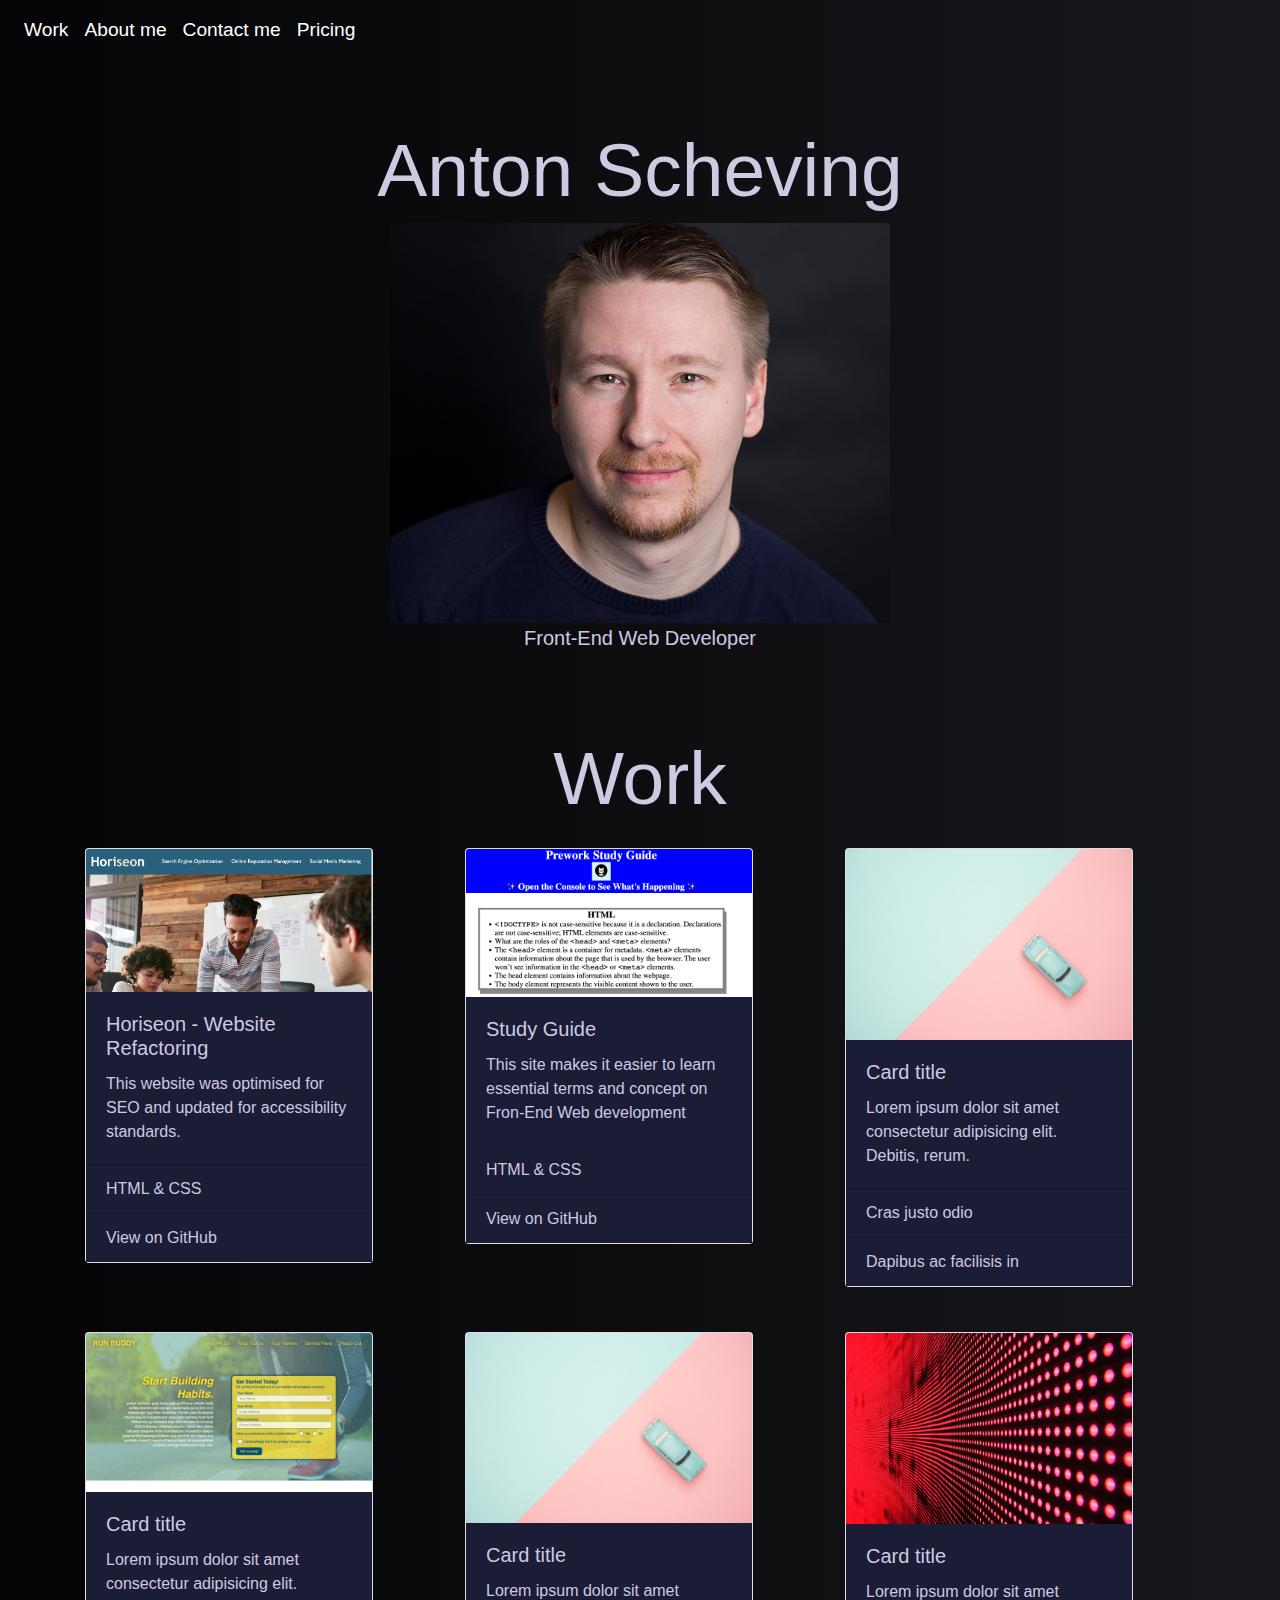
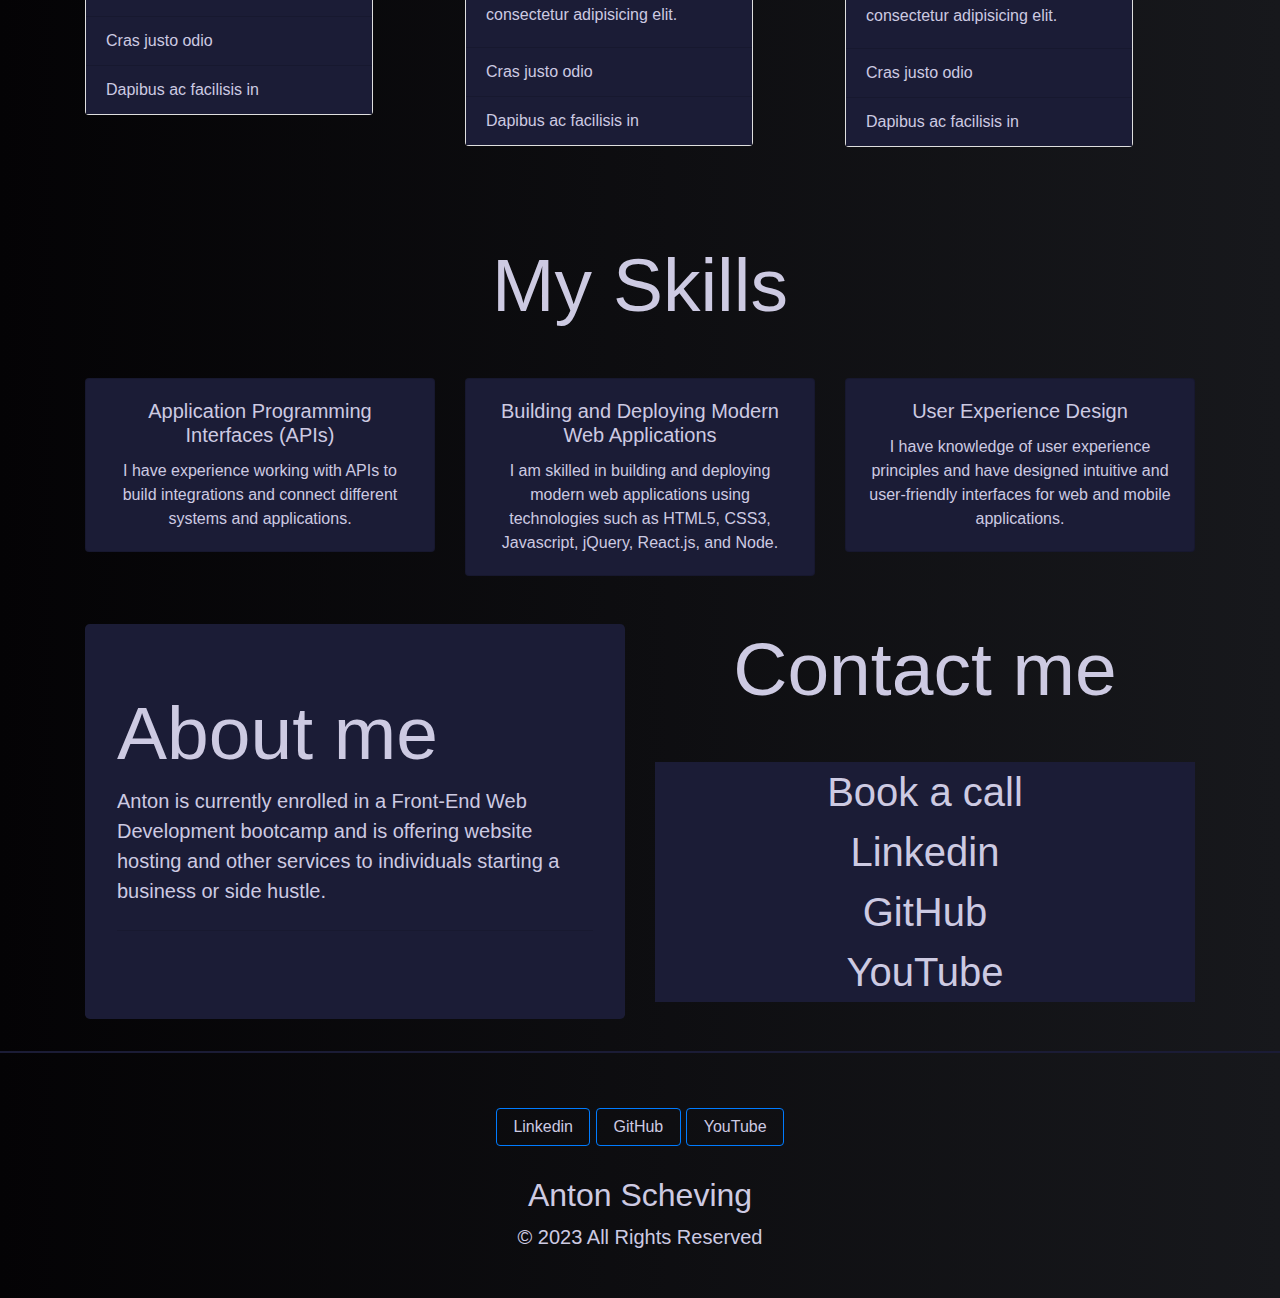
<file: index.html>
<!DOCTYPE html>
<html lang="en">
<head>
    <meta charset="UTF-8">
    <meta http-equiv="X-UA-Compatible" content="IE=edge">
    <meta name="viewport" content="width=device-width, initial-scale=1.0, shrink-to-fit=no">
    <link rel="stylesheet" href="https://cdn.jsdelivr.net/npm/bootstrap@4.3.1/dist/css/bootstrap.min.css"
        integrity="sha384-ggOyR0iXCbMQv3Xipma34MD+dH/1fQ784/j6cY/iJTQUOhcWr7x9JvoRxT2MZw1T" crossorigin="anonymous">
    <link rel="stylesheet" type="text/css" href="assets/css/style.css">
    <title>Anton Scheving - Bootstrap Portfolio</title>
</head>

<body class="backgroundColor">
    <nav class="navbar navbar-expand-lg navbar-dark">
        <button class="navbar-toggler" type="button" data-toggle="collapse" data-target="#navbarText"
            aria-controls="navbarText" aria-expanded="false" aria-label="Toggle navigation">
            <span class="navbar-toggler-icon"></span>
        </button>
        <div class="collapse navbar-collapse" id="navbarText">
            <ul class="navbar-nav mr-auto text-center navLinks">
                <li class="nav-item active">
                    <a class="nav-link buttonShadow" href="#work">Work</a>
                </li>
                <li class="nav-item active">
                    <a class="nav-link buttonShadow" href="#about/Contact">About me<span
                            class="sr-only">(current)</span></a>
                </li>
                <li class="nav-item active">
                    <a class="nav-link buttonShadow" href="#about/Contact">Contact me</a>
                </li>
                <li class="nav-item active">
                    <a class="nav-link buttonShadow"
                        href="http://www.antonscheving.com/pricing-&-packages/#p-p-top">Pricing</a>
                </li>
            </ul>

        </div>
    </nav>
    <!-- Hero section -->
    <header class="jumbotron jumbotron-fluid heroBanner text-center">
        <div class=".container-fluid ">
            <h1 class="display-4"><span>Anton Scheving</span></h1>
            <img class="imgSize" src="assets/images/Anton Scheving Portrait.jpg" alt="Anton Scheving's profile photo">
            <p class="lead">Front-End Web Developer</p>
        </div>
        </div>
    </header>
    <!-- Work Section -->
    <section class="work" id="work">
        <h2 class=" text-center workMargin"><span>Work</span></h2>
        <div class="container">
            <!-- Project 1 -->
            <div class="row">
                <div class="col-sm cardStyles">
                    <a href="https://github.com/AntonScheving/Horiseon-refactoring-HTML-CSS" target="_blank" id="card1">
                        <div class="card" style="width: 18rem;">
                            <img src="assets/images/Horiseon - Refactoring.png" class="card-img-top"
                                alt="Snapshot of the Horiseon website">
                            <div class="card-body insideCard">
                                <h5 class="card-title insideCard colorFonts">Horiseon - Website Refactoring</h5>
                                <p class="card-text insideCard colorFonts">This website was optimised for SEO and
                                    updated for accessibility standards.</p>
                            </div>
                            <ul class="list-group list-group-flush insideCard colorFonts">
                                <li class="list-group-item insideCard colorFonts">HTML & CSS</li>
                                <li class="list-group-item insideCard colorFonts">View on GitHub</li>
                            </ul>
                        </div>
                    </a>
                </div>
                <!-- Project 2 -->
                <div class="col-sm cardStyles">
                    <a href="https://github.com/AntonScheving/Horiseon-refactoring-HTML-CSS" target="_blank" id="card2">
                        <div class="card" style="width: 18rem;">
                            <img src="assets/images/StudyGuide.png" class="card-img-top"
                                alt="Snapshot of the Study guide website">
                            <div class="card-body insideCard">
                                <h5 class="card-title insideCard colorFonts">Study Guide</h5>
                                <p class="card-text insideCard colorFonts">This site makes it easier to learn essential
                                    terms and concept on Fron-End Web development</p>
                            </div>
                            <ul class="list-group list-group-flush insideCard colorFonts">
                                <li class="list-group-item insideCard colorFonts">HTML & CSS</li>
                                <li class="list-group-item insideCard colorFonts">View on GitHub</li>
                            </ul>
                        </div>
                    </a>
                </div>
                <!-- Project 3 -->
                <div class="col-sm cardStyles">
                    <a href="https://github.com/AntonScheving/Horiseon-refactoring-HTML-CSS" target="_blank" id="card3">
                        <div class="card" style="width: 18rem;">
                            <img src="assets/images/02-portfolio-3.jpg" class="card-img-top" alt="...">
                            <div class="card-body insideCard">
                                <h5 class="card-title insideCard colorFonts">Card title</h5>
                                <p class="card-text insideCard colorFonts">Lorem ipsum dolor sit amet consectetur
                                    adipisicing elit. Debitis, rerum.</p>
                            </div>
                            <ul class="list-group list-group-flush insideCard colorFonts">
                                <li class="list-group-item insideCard colorFonts">Cras justo odio</li>
                                <li class="list-group-item insideCard colorFonts">Dapibus ac facilisis in</li>
                            </ul>
                        </div>
                    </a>
                </div>
                <!-- Project 4 -->
                <div class="col-sm cardStyles">
                    <a href="https://github.com/AntonScheving/Horiseon-refactoring-HTML-CSS" target="_blank" id="card4">
                        <div class="card" style="width: 18rem;">
                            <img src="assets/images/02-run-buddy.jpg" class="card-img-top" alt="[N/A]">
                            <div class="card-body insideCard">
                                <h5 class="card-title insideCard colorFonts">Card title</h5>
                                <p class="card-text insideCard colorFonts">Lorem ipsum dolor sit amet consectetur
                                    adipisicing elit.</p>
                            </div>
                            <ul class="list-group list-group-flush insideCard colorFonts">
                                <li class="list-group-item insideCard">Cras justo odio</li>
                                <li class="list-group-item insideCard colorFonts">Dapibus ac facilisis in</li>
                            </ul>
                        </div>
                    </a>
                </div>
                <!-- Project 5 -->
                <div class="col-sm cardStyles">
                    <a href="https://github.com/AntonScheving/Horiseon-refactoring-HTML-CSS" target="_blank" id="card5">
                        <div class="card" style="width: 18rem;">
                            <img src="assets/images/02-portfolio-3.jpg" class="card-img-top" alt="[N/A]">
                            <div class="card-body insideCard">
                                <h5 class="card-title insideCard colorFonts">Card title</h5>
                                <p class="card-text insideCard colorFonts">Lorem ipsum dolor sit amet consectetur
                                    adipisicing elit.</p>
                            </div>
                            <ul class="list-group list-group-flush insideCard colorFonts">
                                <li class="list-group-item insideCard colorFonts">Cras justo odio</li>
                                <li class="list-group-item insideCard colorFonts">Dapibus ac facilisis in</li>
                            </ul>
                        </div>
                    </a>
                </div>
                <!-- Project 6 -->
                <div class="col-sm cardStyles">
                    <a href="https://github.com/AntonScheving/Horiseon-refactoring-HTML-CSS" target="_blank" id="card6">
                        <div class="card" style="width: 18rem;">
                            <img src="assets/images/02-portfolio-1.jpg" class="card-img-top" alt="[N/A]">
                            <div class="card-body insideCard">
                                <h5 class="card-title insideCard colorFonts">Card title</h5>
                                <p class="card-text insideCard colorFonts">Lorem ipsum dolor sit amet consectetur
                                    adipisicing elit.</p>
                            </div>
                            <ul class="list-group list-group-flush insideCard colorFonts">
                                <li class="list-group-item insideCard">Cras justo odio</li>
                                <li class="list-group-item insideCard">Dapibus ac facilisis in</li>
                            </ul>
                        </div>
                    </a>
                </div>
            </div>
        </div>
    </section>
    <!-- Skills section -->
    <section class="container mt-5">
        <h2 class="text-center mb-5"><span>My Skills</span></h2>
        <div class="row">
            <div class="col-sm-4">
                <div class="card text-center colorFonts insideCard">
                    <div class="card-body">
                        <h5 class="card-title colorFonts">Application Programming Interfaces (APIs)</h5>
                        <p class="card-text">I have experience working with APIs to build integrations and connect different systems and applications.</p>
                    </div>
                </div>
            </div>
            <div class="col-sm-4">
                <div class="card text-center colorFonts insideCard">
                    <div class="card-body">
                        <h5 class="card-title">Building and Deploying Modern Web Applications</h5>
                        <p class="card-text">I am skilled in building and deploying modern web applications using technologies such as HTML5, CSS3, Javascript, jQuery, React.js, and Node.</p>
                    </div>
                </div>
            </div>
            <div class="col-sm-4">
                <div class="card text-center colorFonts insideCard">
                    <div class="card-body">
                        <h5 class="card-title">User Experience Design</h5>
                        <p class="card-text">I have knowledge of user experience principles and have designed
                            intuitive and user-friendly interfaces for web and mobile applications.</p>
                    </div>
                </div>
            </div>
        </div>
    </section>
    <br><br>
    <!-- About / Contacts Section -->
    <Section class="container" id="about/Contact">
        <div class="row">
            <div class="col-sm">
                <div class="jumbotron insideCard">
                    <h2 class="display-4"><span>About me</span></h2>
                    <p class="lead colorFonts">Anton is currently enrolled in a Front-End Web Development bootcamp and
                        is offering website hosting and other services to individuals starting a business or side
                        hustle.</p>
                    <hr class="my-4 colorFonts">
                </div>
            </div>
            <div class="col-sm">
                <section class="contactLinks text-center linkSize">
                    <h2 class="text-center mb-5 colorFonts linkSize"><span>Contact me</span></h2>
                    <div class="insideCard">
                        <a class="colorFonts linkHover" id="bookACall" href="https://antonscheving.com/#book-a-call//"
                            target="_blank">&nbsp;Book a call&nbsp;</a>
                        <br>
                        <a class="colorFonts" id="linkedin" href="https://www.linkedin.com/in/antonscheving/"
                            target="_blank">&nbsp;Linkedin&nbsp;</a>
                        <br>
                        <a class="colorFonts" id="github" href="https://github.com/AntonScheving"
                            target="_blank">&nbsp;GitHub&nbsp;</a>
                        <br>
                        <a class="colorFonts" id="youtube" href="https://www.youtube.com/@AntonScheving/videos"
                            target="_blank">&nbsp;YouTube&nbsp;</a>
                    </div>
                </section>
            </div>
        </div>
    </section>
    <footer class="text-center footer colorFonts">
        <div>
            <br>
            <button type="button boxShadow" class="btn btn-outline-primary boxShadow"><a class="colorFonts"
                    id="linkedin" href="https://www.linkedin.com/in/antonscheving/"
                    target="_blank">&nbsp;Linkedin&nbsp;</a></button>
            <button type="button" class="btn btn-outline-primary boxShadow"><a class="colorFonts" id="github"
                    href="https://github.com/AntonScheving" target="_blank">&nbsp;GitHub&nbsp;</a></button>
            <button type="button " class="btn btn-outline-primary boxShadow"><a class="colorFonts" id="youtube"
                    href="https://www.youtube.com/@AntonScheving/videos"
                    target="_blank">&nbsp;YouTube&nbsp;</a></button>
            <br> <br>
            <h2>Anton Scheving</h2>
            <p>
                &copy; 2023 All Rights Reserved
            </p>
            <br>
    </footer>
</body>
<script src="https://cdnjs.cloudflare.com/ajax/libs/jquery/3.5.1/jquery.min.js"></script>
<script src="https://cdnjs.cloudflare.com/ajax/libs/twitter-bootstrap/4.5.2/js/bootstrap.bundle.min.js"></script>

</html>
</file>
<file: assets/css/style.css>
:root {
    --primaryColor: linear-gradient(90deg, rgb(4, 3, 5), rgb(23, 24, 28));
    --secondaryColor: rgb(27, 28, 54);
    --fontsColor: rgb(205, 202, 226);
}
/* 
removes the smooth scrolling and white space at the top and bottom of page 
*/
body {
    overscroll-behavior-y: none;
}

/* 
Sets the background on the body. background has to be an image because it is a gradient color
*/
.backgroundColor {
    background-image: var(--primaryColor);
}

.navLinks {
    font-size: larger;
}

/* Sets the shadow under nav links on hover */
.buttonShadow:hover {
    text-shadow: 0 8px 12px rgba(231, 229, 229);
}

/* Styles the hero section */
.heroBanner {
    background-image: var(--primaryColor);
    color: var(--fontsColor);
    margin-bottom: 0;
}

/* styles the h1 title */
h1 span {
    font-size: 75px;
    font-weight: 500;
}

/* styles the profile image */
.imgSize {
    max-width: 75%;
}

/* Work section */
h2 span {
    font-size: 75px;
}

/* Styles each project card on hover */
#card1:hover, #card2:hover, #card3:hover, #card4:hover, #card5:hover, #card6:hover {
    color: var(--primaryColor);opacity: .8;
}

/* Adds a bottom margin to the Work title */
.workMargin {
    margin-bottom: 25px;
}

/* Styles the background colour of all the cards and elements */
.insideCard {
    background-color: var(--secondaryColor);
}

/* Adds a bottom margin  to the cards */
.cardStyles {
    margin-bottom: 45px;
}

/* Sets the font colour */
.colorFonts, h2 {
    color: var(--fontsColor);
}

/* About / contact me section */
.linkSize {
    font-size: 40px; 
}

/* footer section */
.footer {
    font-size: 20px; 
    border-style: solid;
    /* border-top: 20px; */
    border-top-width: 2px;
    border-color: var(--secondaryColor);
    padding-top: 25px;
    border-left-width: 0px;
    border-right-width: 0px;
    border-bottom-width: 0px;
}

/* Adds a shadow to the buttons in the footer */
.boxShadow:hover {
    box-shadow: 0 1px 11px 1px var(--fontsColor);
}
</file>
